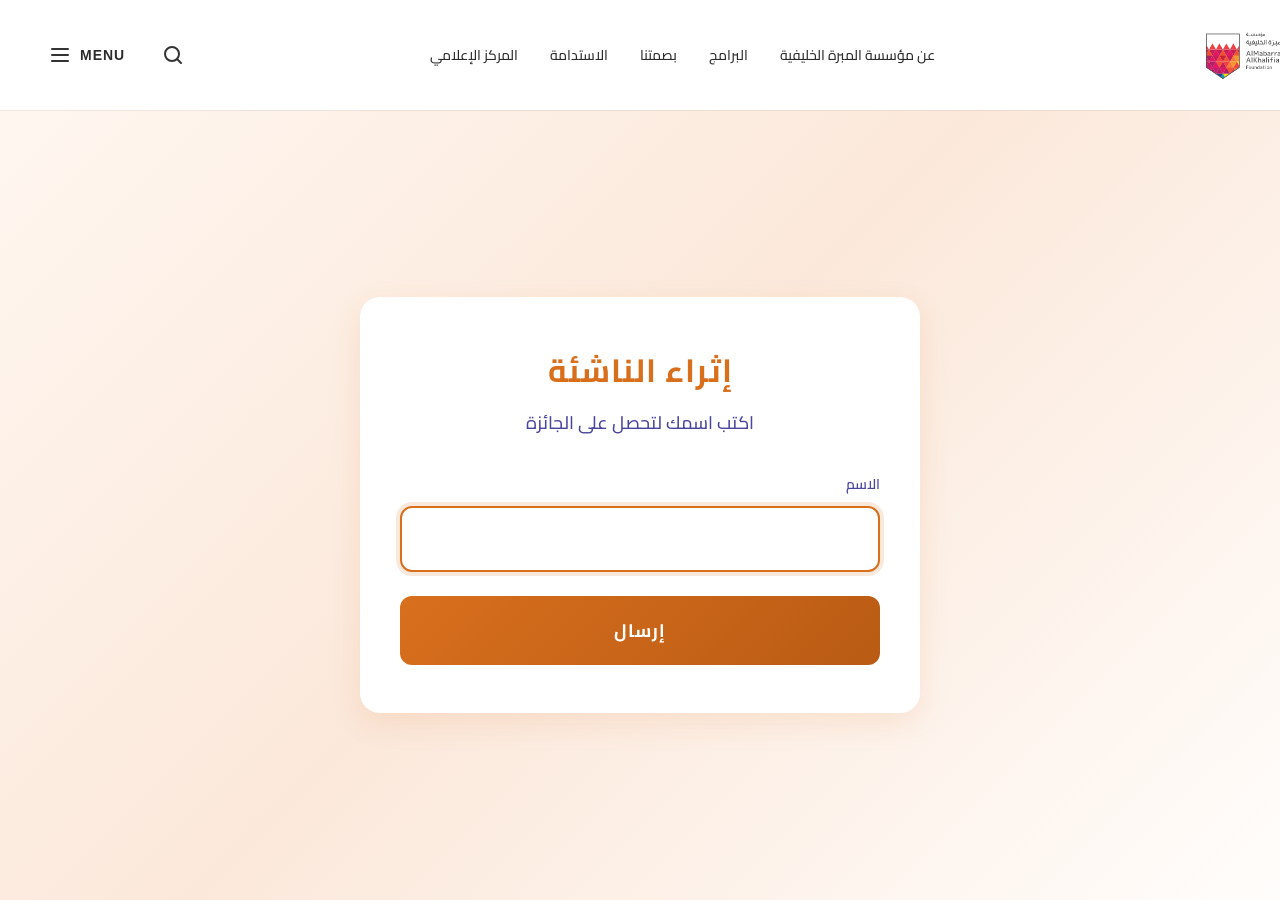
<file: index.html>
<!DOCTYPE html>
<html lang="ar" dir="rtl">
<head>
    <meta charset="UTF-8">
    <meta name="viewport" content="width=device-width, initial-scale=1.0">
    <title>إثراء الناشئة - مؤسسة المبرة الخليفية</title>
    <link rel="preconnect" href="https://fonts.googleapis.com">
    <link rel="preconnect" href="https://fonts.gstatic.com" crossorigin>
    <link href="https://fonts.googleapis.com/css2?family=Cairo:wght@400;600;700&display=swap" rel="stylesheet">
    <link rel="stylesheet" href="styles.css">
</head>
<body>
    <!-- الهيدر العلوي الثابت -->
    <header class="header">
        <div class="header-container">
            <!-- اللوقو في أقصى اليمين -->
            <div class="logo-section">
                <a href="index.html" class="logo-link">
                    <div class="logo-icon">
                      <img src="logo-mkf.png" alt="المبرة الخليفية">
                    </div>
                   
                </a>
            </div>

            <!-- روابط التنقل في الوسط -->
            <nav class="nav-links">
                <a href="#" class="nav-link">عن مؤسسة المبرة الخليفية</a>
                <a href="#" class="nav-link">البرامج</a>
                <a href="#" class="nav-link">بصمتنا</a>
                <a href="#" class="nav-link">الاستدامة</a>
                <a href="#" class="nav-link">المركز الإعلامي</a>
            </nav>

            <!-- أيقونات البحث وال菜单 في أقصى اليسار -->
            <div class="header-icons">
                <button class="icon-btn search-btn" aria-label="بحث">
                    <svg width="24" height="24" viewBox="0 0 24 24" fill="none" xmlns="http://www.w3.org/2000/svg">
                        <circle cx="11" cy="11" r="7" stroke="#333333" stroke-width="2"/>
                        <path d="M16 16L20 20" stroke="#333333" stroke-width="2" stroke-linecap="round"/>
                    </svg>
                </button>
                <button class="icon-btn menu-btn" aria-label="القائمة">
                    <span class="menu-text">MENU</span>
                    <svg width="24" height="24" viewBox="0 0 24 24" fill="none" xmlns="http://www.w3.org/2000/svg">
                        <path d="M4 6H20M4 12H20M4 18H20" stroke="#333333" stroke-width="2" stroke-linecap="round"/>
                    </svg>
                </button>
            </div>
        </div>
    </header>

    <!-- المحتوى الرئيسي -->
    <main class="main-content">
        <!-- الصفحة الأولى: نموذج الإدخال -->
        <section class="page page-1" id="page1">
            <div class="form-card">
                <h1 class="program-title">إثراء الناشئة</h1>
                <p class="program-subtitle">اكتب اسمك لتحصل على الجائزة</p>

                <form class="name-form" id="nameForm">
                    <div class="input-group">
                        <label for="participantName" class="input-label">الاسم </label>
                        <input
                            type="text"
                            id="participantName"
                            name="participantName"
                            class="name-input"
                            placeholder="مثال: فهد"
                            required
                        >
                    </div>
                    <button type="submit" class="submit-btn">إرسال</button>
                </form>
            </div>
        </section>

        <!-- الصفحة الثانية: النتيجة -->
        <section class="page page-2 hidden" id="page2">
            <div class="result-container">
                <img
                    src="result-image.svg"
                    alt="نتيجة المشاركة"
                    class="result-image"
                    id="resultImage"
                >
                <button class="back-btn" id="backBtn">رجوع</button>
            </div>
        </section>
    </main>

    <script src="script.js"></script>

    

<script>
/**
 * Iframe 元素高亮注入脚本
 * 需要在目标网站中引入此脚本来支持跨域 iframe 高亮功能
 *
 * 使用方法：
 * 1. 将此脚本添加到目标网站的 HTML 中
 * 2. 或通过浏览器扩展、用户脚本等方式注入
 */



(function () {
  "use strict";

  // 检查是否在 iframe 中
  if (window.self === window.top) {
    return; // 不在 iframe 中，不执行
  }

  // 检查是否已经初始化过
  if (window.__iframeHighlightInitialized) {
    return;
  }
  window.__iframeHighlightInitialized = true;
  console.log("Iframe 高亮脚本已加载");

  // 创建高亮覆盖层
  var overlay = document.createElement("div");
  overlay.id = "iframe-highlight-overlay";
  overlay.style.cssText = "\n    position: fixed;\n    top: 0;\n    left: 0;\n    width: 100vw;\n    height: 100vh;\n    pointer-events: none;\n    z-index: 999999;\n    overflow: hidden;\n  ";

  // 创建悬停高亮框（虚线边框）
  var highlightBox = document.createElement("div");
  highlightBox.id = "iframe-highlight-box";
  highlightBox.style.cssText = "\n    position: absolute;\n    border: 2px dashed #007AFF;\n    background: rgba(0, 122, 255, 0.08);\n    pointer-events: none;\n    display: none;\n    transition: all 0.1s ease;\n    box-shadow: 0 0 0 1px rgba(255, 255, 255, 0.8);\n    border-radius: 2px;\n  ";

  // 创建选中节点的常驻高亮框（实线边框）
  var selectedBox = document.createElement("div");
  selectedBox.id = "iframe-selected-box";
  selectedBox.style.cssText = "\n    position: absolute;\n    border: 2px solid #007AFF;\n    pointer-events: none;\n    display: none;\n    box-shadow: 0 0 0 1px rgba(255, 255, 255, 0.9), 0 0 8px rgba(255, 107, 53, 0.4);\n    border-radius: 2px;\n    z-index: 1000000;\n  ";

  // 创建悬停标签显示
  var tagLabel = document.createElement("div");
  tagLabel.id = "iframe-tag-label";
  tagLabel.style.cssText = "\n    position: absolute;\n    background: #007AFF;\n    color: white;\n    padding: 2px 6px;\n    font-size: 11px;\n    font-family: -apple-system, BlinkMacSystemFont, 'Segoe UI', Roboto, 'Helvetica Neue', Arial, sans-serif;\n    border-radius: 2px;\n    pointer-events: none;\n    display: none;\n    white-space: nowrap;\n    z-index: 1000001;\n    box-shadow: 0 2px 4px rgba(0, 0, 0, 0.3);\n    font-weight: 500;\n  ";

  // 创建选中节点标签
  var selectedLabel = document.createElement("div");
  selectedLabel.id = "iframe-selected-label";
  selectedLabel.style.cssText = "\n    position: absolute;\n    background: #007AFF;\n    color: white;\n    padding: 3px 8px;\n    font-size: 11px;\n    font-family: -apple-system, BlinkMacSystemFont, 'Segoe UI', Roboto, 'Helvetica Neue', Arial, sans-serif;\n    border-radius: 3px;\n    pointer-events: none;\n    display: none;\n    white-space: nowrap;\n    z-index: 1000002;\n    box-shadow: 0 2px 6px rgba(0, 0, 0, 0.4);\n    font-weight: 600;\n  ";
  overlay.appendChild(highlightBox);
  overlay.appendChild(selectedBox);
  overlay.appendChild(tagLabel);
  overlay.appendChild(selectedLabel);
  document.body.appendChild(overlay);

  // 存储当前选中的元素
  var selectedElement = null;
  var highlightEnabled = false;

  // 更新选中元素的高亮显示
  function updateSelectedHighlight(element) {
    console.log("updateSelectedHighlight called with:", element);
    if (!element) {
      selectedBox.style.display = "none";
      selectedLabel.style.display = "none";
      selectedElement = null;
      console.log("Cleared selected highlight");
      return;
    }
    selectedElement = element;
    var rect = element.getBoundingClientRect();
    console.log("Selected element rect:", rect);

    // 更新选中高亮框位置
    selectedBox.style.display = "block";
    selectedBox.style.left = "".concat(rect.left - 2, "px");
    selectedBox.style.top = "".concat(rect.top - 2, "px");
    selectedBox.style.width = "".concat(rect.width + 4, "px");
    selectedBox.style.height = "".concat(rect.height + 4, "px");

    // 更新选中标签位置和内容
    selectedLabel.style.display = "block";
    selectedLabel.textContent = "\u2713 <".concat(element.tagName.toLowerCase(), ">");

    // 计算标签位置，确保不超出视窗
    var labelTop = rect.top - 28;
    var labelLeft = rect.left;

    // 如果标签会超出顶部，显示在元素下方
    if (labelTop < 5) {
      labelTop = rect.bottom + 5;
    }

    // 如果标签会超出右侧，向左调整
    var labelWidth = selectedLabel.offsetWidth || 100; // 预估宽度
    if (labelLeft + labelWidth > window.innerWidth - 10) {
      labelLeft = window.innerWidth - labelWidth - 10;
    }
    selectedLabel.style.left = "".concat(Math.max(5, labelLeft), "px");
    selectedLabel.style.top = "".concat(labelTop, "px");
    console.log("Selected highlight positioned at:", {
      left: selectedBox.style.left,
      top: selectedBox.style.top,
      width: selectedBox.style.width,
      height: selectedBox.style.height
    });
  }
  function getElementSelector(element) {
    if (!(element instanceof Element)) throw new Error('Argument must be a DOM element');
    var segments = [];
    var current = element;
    while (current !== document.documentElement) {
      var selector = '';
      // 优先检查唯一ID
      if (current.id && document.querySelectorAll("#".concat(current.id)).length === 1) {
        segments.unshift("#".concat(current.id));
        break; // ID唯一，无需继续向上
      }

      // 生成类名选择器（取第一个有效类名）
      var classes = Array.from(current.classList).filter(function (c) {
        return !c.startsWith('js-');
      });
      var className = classes.length > 0 ? ".".concat(classes[0]) : '';

      // 生成位置索引（nth-child）
      var tag = current.tagName.toLowerCase();
      if (!className) {
        var siblings = Array.from(current.parentNode.children);
        var index = siblings.findIndex(function (el) {
          return el === current;
        }) + 1;
        selector = "".concat(tag, ":nth-child(").concat(index, ")");
      } else {
        selector = className;
      }
      segments.unshift(selector);
      current = current.parentElement;
    }

    // 处理根元素
    if (current === document.documentElement) {
      segments.unshift('html');
    }
    return segments.join(' > ');
  }

  // 获取元素文本内容
  function getElementText(element) {
    var _element$textContent;
    if (element.tagName === "INPUT") {
      return element.value || element.placeholder || "";
    }
    if (element.tagName === "TEXTAREA") {
      return element.value || element.placeholder || "";
    }
    var text = ((_element$textContent = element.textContent) === null || _element$textContent === void 0 ? void 0 : _element$textContent.trim()) || "";
    return text.length > 50 ? text.substring(0, 50) + "..." : text;
  }

  // 获取元素属性信息
  function getElementAttributes(element) {
    var attrs = {};
    for (var i = 0; i < element.attributes.length; i++) {
      var attr = element.attributes[i];
      attrs[attr.name] = attr.value;
    }
    return attrs;
  }

  // 鼠标悬停事件处理
  function handleMouseOver(e) {
    if (!highlightEnabled) return;
    var target = e.target;
    if (!target || target === overlay || target === highlightBox || target === tagLabel || target === selectedBox || target === selectedLabel) {
      return;
    }

    // 避免高亮 html 和 body 元素
    if (target === document.documentElement || target === document.body) {
      return;
    }

    // 如果是已选中的元素，不显示悬停高亮
    if (target === selectedElement) {
      highlightBox.style.display = "none";
      tagLabel.style.display = "none";
      return;
    }
    var rect = target.getBoundingClientRect();
    var selector = getElementSelector(target);
    var text = getElementText(target);
    var attributes = getElementAttributes(target);

    // 更新悬停高亮框位置
    highlightBox.style.display = "block";
    highlightBox.style.left = "".concat(rect.left - 2, "px");
    highlightBox.style.top = "".concat(rect.top - 2, "px");
    highlightBox.style.width = "".concat(rect.width + 4, "px");
    highlightBox.style.height = "".concat(rect.height + 4, "px");

    // 更新标签位置和内容
    tagLabel.style.display = "block";
    tagLabel.textContent = "<".concat(target.tagName.toLowerCase(), ">");

    // 计算标签位置，确保不超出视窗
    var labelTop = rect.top - 22;
    var labelLeft = rect.left;

    // 如果标签会超出顶部，显示在元素下方
    if (labelTop < 0) {
      labelTop = rect.bottom + 5;
    }

    // 如果标签会超出右侧，向左调整
    if (labelLeft + tagLabel.offsetWidth > window.innerWidth) {
      labelLeft = window.innerWidth - tagLabel.offsetWidth - 5;
    }
    tagLabel.style.left = "".concat(Math.max(0, labelLeft), "px");
    tagLabel.style.top = "".concat(labelTop, "px");

    // 发送消息到父窗口
    var elementInfo = {
      tagName: target.tagName.toLowerCase(),
      rect: {
        left: rect.left,
        top: rect.top,
        right: rect.right,
        bottom: rect.bottom,
        width: rect.width,
        height: rect.height,
        x: rect.x,
        y: rect.y
      },
      selector: selector,
      text: text,
      attributes: attributes,
      url: window.location.href,
      path: window.location.pathname,
      timestamp: Date.now()
    };
    try {
      window.parent.postMessage({
        type: "iframe-element-hover",
        data: elementInfo,
        source: "iframe-highlight-injector"
      }, "*");
    } catch (error) {
      console.warn("无法发送消息到父窗口:", error);
    }
  }

  // 鼠标离开事件处理
  function handleMouseOut(e) {
    if (!highlightEnabled) return;
    var relatedTarget = e.relatedTarget;

    // 如果鼠标移动到高亮相关元素上，不隐藏高亮
    if (relatedTarget && (relatedTarget === highlightBox || relatedTarget === tagLabel || relatedTarget === overlay || relatedTarget === selectedBox || relatedTarget === selectedLabel)) {
      return;
    }
    highlightBox.style.display = "none";
    tagLabel.style.display = "none";
    try {
      window.parent.postMessage({
        type: "iframe-element-hover",
        data: null,
        source: "iframe-highlight-injector"
      }, "*");
    } catch (error) {
      console.warn("无法发送消息到父窗口:", error);
    }
  }

  // 点击事件处理
  function handleClick(e) {
    var target = e.target;
    if (!target || target === overlay || target === highlightBox || target === tagLabel || target === selectedBox || target === selectedLabel) {
      return;
    }

    // 避免处理 html 和 body 元素
    if (target === document.documentElement || target === document.body) {
      return;
    }

    // 检查是否是交互元素，这些元素需要保留默认行为
    var isInteractiveElement = ['input', 'textarea', 'select', 'button', 'a'].includes(target.tagName.toLowerCase());

    // 如果高亮功能启用，对于非交互元素阻止默认行为和事件传播
    if (highlightEnabled) {
      e.preventDefault();
      e.stopPropagation();
    }
    var rect = target.getBoundingClientRect();
    var selector = getElementSelector(target);
    var text = getElementText(target);
    var attributes = getElementAttributes(target);
    console.log("Element clicked:", {
      tagName: target.tagName,
      selector: selector,
      rect: rect
    });

    // 立即更新选中高亮
    updateSelectedHighlight(target);

    // 隐藏悬停高亮，因为现在是选中状态
    highlightBox.style.display = "none";
    tagLabel.style.display = "none";
    var elementInfo = {
      tagName: target.tagName.toLowerCase(),
      rect: {
        left: rect.left,
        top: rect.top,
        right: rect.right,
        bottom: rect.bottom,
        width: rect.width,
        height: rect.height,
        x: rect.x,
        y: rect.y
      },
      selector: selector,
      text: text,
      attributes: attributes,
      url: window.location.href,
      path: window.location.pathname,
      timestamp: Date.now()
    };
    try {
      window.parent.postMessage({
        type: "iframe-element-click",
        data: elementInfo,
        source: "iframe-highlight-injector"
      }, "*");
    } catch (error) {
      console.warn("无法发送消息到父窗口:", error);
    }
  }

  // 监听来自父窗口的消息
  function handleParentMessage(event) {
    console.log("Received message from parent:", event.data);
    if (event.data.type === "iframe-highlight-toggle") {
      var enabled = event.data.enabled;
      console.log("Highlight toggle:", enabled);
      if (enabled) {
        enableHighlight();
      } else {
        disableHighlight();
      }
    } else if (event.data.type === "enable-iframe-highlight") {
      console.log("Enable iframe highlight");
      enableHighlight();
    } else if (event.data.type === "disable-iframe-highlight") {
      console.log("Disable iframe highlight");
      disableHighlight();
    } else if (event.data.type === "toggle-iframe-highlight") {
      var _enabled = event.data.enabled !== undefined ? event.data.enabled : !highlightEnabled;
      console.log("Toggle iframe highlight to:", _enabled);
      if (_enabled) {
        enableHighlight();
      } else {
        disableHighlight();
      }
    } else if (event.data.type === "update-selected-element") {
      var selector = event.data.selector;
      console.log("Update selected element with selector:", selector);
      if (selector) {
        try {
          var element = document.querySelector(selector);
          console.log("Found element by selector:", element);
          updateSelectedHighlight(element);
        } catch (error) {
          console.warn("Failed to select element:", error);
          updateSelectedHighlight(null);
        }
      } else {
        updateSelectedHighlight(null);
      }
    } else if (event.data.type === "clear-selected-element") {
      console.log("Clear selected element");
      updateSelectedHighlight(null);
    }
  }

  // 启用高亮功能
  function enableHighlight() {
    console.log("Enabling highlight");
    document.addEventListener("mouseover", handleMouseOver, true);
    document.addEventListener("mouseout", handleMouseOut, true);
    document.addEventListener("click", handleClick, true);
    highlightEnabled = true;
    overlay.style.display = "block";
  }

  // 禁用高亮功能
  function disableHighlight() {
    console.log("Disabling highlight");
    highlightEnabled = false;
    // 保持事件监听器，但通过 highlightEnabled 变量控制行为
    // 这样可以保留选中状态的显示
    highlightBox.style.display = "none";
    tagLabel.style.display = "none";
    // 不隐藏 selectedBox 和 selectedLabel，保留选中状态
  }

  // 完全禁用高亮功能（移除所有监听器）
  function fullyDisableHighlight() {
    console.log("Fully disabling highlight");
    highlightEnabled = false;
    document.removeEventListener("mouseover", handleMouseOver, true);
    document.removeEventListener("mouseout", handleMouseOut, true);
    document.removeEventListener("click", handleClick, true);
    overlay.style.display = "none";
    highlightBox.style.display = "none";
    tagLabel.style.display = "none";
    selectedBox.style.display = "none";
    selectedLabel.style.display = "none";
  }

  // 添加事件监听
  enableHighlight();
  window.addEventListener("message", handleParentMessage);

  // 暴露全局函数供外部调用
  window.__iframeHighlightControl = {
    enable: enableHighlight,
    disable: disableHighlight,
    fullyDisable: fullyDisableHighlight,
    isEnabled: function isEnabled() {
      return highlightEnabled;
    },
    getSelectedElement: function getSelectedElement() {
      return selectedElement;
    },
    updateSelected: updateSelectedHighlight,
    // 通过消息发送开关控制
    sendToggleMessage: function sendToggleMessage(enabled) {
      window.parent.postMessage({
        type: 'iframe-highlight-status',
        enabled: enabled || highlightEnabled,
        source: 'iframe-highlight-injector'
      }, '*');
    }
  };

  // 通知父窗口脚本已加载
  try {
    window.parent.postMessage({
      type: "iframe-highlight-ready",
      data: {
        url: window.location.href,
        userAgent: navigator.userAgent,
        timestamp: Date.now()
      },
      source: "iframe-highlight-injector"
    }, "*");
  } catch (error) {
    console.warn("无法发送就绪消息到父窗口:", error);
  }

  // 清理函数
  window.__iframeHighlightCleanup = function () {
    fullyDisableHighlight();
    window.removeEventListener("message", handleParentMessage);
    if (overlay.parentElement) {
      overlay.parentElement.removeChild(overlay);
    }
    delete window.__iframeHighlightInitialized;
    delete window.__iframeHighlightCleanup;
  };
})();

</script>
</body>
</html>
</file>
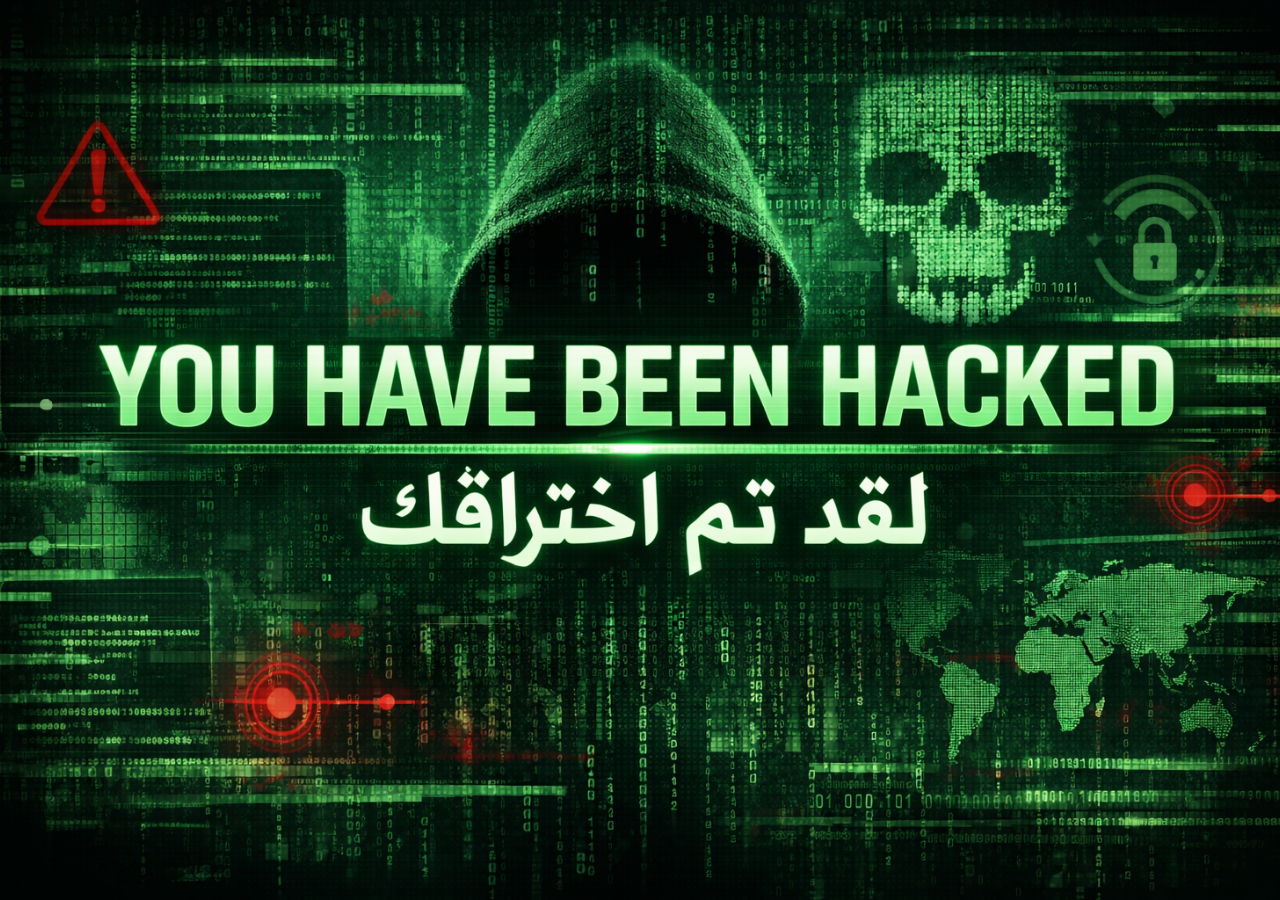
<file: result.html>
<!DOCTYPE html>
<html lang="ar" dir="rtl">
<head>
    <meta charset="UTF-8">
    <meta name="viewport" content="width=device-width, initial-scale=1.0">
    <title>النتيجة - إثراء البراعم</title>
    <link rel="preconnect" href="https://fonts.googleapis.com">
    <link rel="preconnect" href="https://fonts.gstatic.com" crossorigin>
    <link href="https://fonts.googleapis.com/css2?family=Cairo:wght@400;600;700&display=swap" rel="stylesheet">
    <link rel="stylesheet" href="styles.css">
</head>
<body class="result-page">

    <!-- الهيدر العلوي الثابت -->
    <header class="header">
        <div class="header-container">
            <!-- اللوقو في أقصى اليمين -->
            <div class="logo-section">
                <a href="index.html" class="logo-link">
                    <div class="logo-icon">
                        <svg width="50" height="60" viewBox="0 0 50 60" fill="none" xmlns="http://www.w3.org/2000/svg">
                            <!-- Shield shape -->
                            <path d="M25 2L45 12V35C45 47 35 55 25 60C15 55 5 47 5 35V12L25 2Z" fill="white" stroke="#333333" stroke-width="2"/>
                            <!-- Serrated line -->
                            <path d="M8 28L15 22L22 28L29 22L36 28L42 22V35C42 44 35 50 25 54C15 50 8 44 8 35V28Z" fill="#333333"/>
                            <!-- Triangle mosaic - top row -->
                            <polygon points="12,15 17,20 12,20" fill="#E63946"/>
                            <polygon points="19,12 24,17 19,17" fill="#F4A261"/>
                            <polygon points="26,10 31,15 26,15" fill="#E9C46A"/>
                            <polygon points="33,12 38,17 33,17" fill="#2A9D8F"/>
                            <polygon points="38,18 42,22 38,22" fill="#264653"/>
                            <!-- Triangle mosaic - middle row -->
                            <polygon points="10,22 15,27 10,27" fill="#E76F51"/>
                            <polygon points="17,20 22,25 17,25" fill="#F4A261"/>
                            <polygon points="24,18 29,23 24,23" fill="#E9C46A"/>
                            <polygon points="31,20 36,25 31,25" fill="#2A9D8F"/>
                            <polygon points="38,23 42,27 38,27" fill="#264653"/>
                            <!-- Triangle mosaic - bottom row -->
                            <polygon points="15,27 20,32 15,32" fill="#E63946"/>
                            <polygon points="22,25 27,30 22,30" fill="#F4A261"/>
                            <polygon points="29,27 34,32 29,32" fill="#E9C46A"/>
                            <polygon points="36,28 40,32 36,32" fill="#2A9D8F"/>
                        </svg>
                    </div>
                    <div class="logo-text">
                        <span class="logo-line1">مؤسسة</span>
                        <span class="logo-line2">المبرّة الخليفية</span>
                    </div>
                </a>
            </div>

            <!-- روابط التنقل في الوسط -->
            <nav class="nav-links">
                <a href="#" class="nav-link">عن مؤسسة المبرة الخليفية</a>
                <a href="#" class="nav-link">البرامج</a>
                <a href="#" class="nav-link">بصمتنا</a>
                <a href="#" class="nav-link">الاستدامة</a>
                <a href="#" class="nav-link">المركز الإعلامي</a>
            </nav>

            <!-- أيقونات البحث وال菜单 في أقصى اليسار -->
            <div class="header-icons">
                <button class="icon-btn search-btn" aria-label="بحث">
                    <svg width="24" height="24" viewBox="0 0 24 24" fill="none" xmlns="http://www.w3.org/2000/svg">
                        <circle cx="11" cy="11" r="7" stroke="#333333" stroke-width="2"/>
                        <path d="M16 16L20 20" stroke="#333333" stroke-width="2" stroke-linecap="round"/>
                    </svg>
                </button>
                <button class="icon-btn menu-btn" aria-label="القائمة">
                    <span class="menu-text">MENU</span>
                    <svg width="24" height="24" viewBox="0 0 24 24" fill="none" xmlns="http://www.w3.org/2000/svg">
                        <path d="M4 6H20M4 12H20M4 18H20" stroke="#333333" stroke-width="2" stroke-linecap="round"/>
                    </svg>
                </button>
            </div>
        </div>
    </header>

    <!-- الصفحة الثانية: النتيجة -->
    <main class="main-content">
        <section class="page page-2-full">
            <div class="result-container">
                <img
                    src="website2.photo.png"
                    alt="نتيجة المشاركة"
                    class="result-image-large"
                    id="resultImage"
                >
                <a href="index.html" class="back-btn-link hidden" id="backBtn">رجوع</a>
            </div>
        </section>
    </main>
    <script src="script.js"></script>
</body>
</html>
</file>
<file: styles.css>
/* متغيرات الألوان */
:root {
      --primary-color: #D86F1D;
    --primary-dark: #B95B14;
    --primary-light: #FBE8DA;

    --secondary-color: #4A469C;
    --secondary-light: #E8E7F7;

    --text-dark: #2C2C2C;
    --text-gray: #6B7280;
    --text-light: #9CA3AF;

    --bg-light: #FFF8F2;
    --bg-white: #FFFFFF;

    --border-color: #F0D6C0;

    --shadow-light: 0 2px 10px rgba(216,111,29,0.08);
    --shadow-medium: 0 10px 30px rgba(216,111,29,0.12);
    --shadow-heavy: 0 16px 45px rgba(216,111,29,0.18);

    --header-height: 110px;
    --transition-fast: 0.2s ease;
    --transition-medium: 0.3s ease;
}

/* إعادة تعيين الأنماط الأساسية */
* {
    margin: 0;
    padding: 0;
    box-sizing: border-box;
}

html {
    scroll-behavior: smooth;
}

body {
    font-family: 'Cairo', 'Noto Kufi Arabic', Tahoma, Arial, sans-serif;
    background-color: var(--bg-light);
    color: var(--text-dark);
    line-height: 1.6;
    min-height: 100vh;
    overflow-x: hidden;
}

/* الهيدر العلوي الثابت */
.header {
    position: fixed;
    top: 0;
    right: 0;
    left: 0;
    height: var(--header-height);
    background-color: var(--bg-white);
  box-shadow: 0 1px 0 rgba(0,0,0,0.06);
    z-index: 1000;
    transition: all var(--transition-medium);
}

.header-container {
    max-width: 1400px;
    margin: 0 auto;
    padding:0 0 0 40px;
    height: 100%;
    display: flex;
    align-items: center;
    justify-content: space-between;
}

/* قسم اللوقو */
.logo-section {
     height: 100%;
    display: flex;
    align-items: center;
    flex-shrink: 0;
    margin-right: -40px;   /* يلغي الـ padding الأصلي بس لقسم اللوقو */
    padding-right: 24px;
}

.logo-link {
    display: flex;
    align-items: center;
    gap: 12px;
    text-decoration: none;
    color: var(--text-dark);
    transition: opacity var(--transition-fast);
}

.logo-link:hover {
    opacity: 0.8;
}

.logo-icon {
     height: 100%;
    display: flex;
    align-items: center;
}

.logo-icon img {
     height: 64px;          /* أصغر من --header-height عشان ما يطلع برا */
    width: auto;
    max-height: calc(var(--header-height) - 16px);
    object-fit: contain;
    display: block;
}

.logo-link {
    display: flex;
    align-items: center;
    text-decoration: none;
}

.logo-section {
    display: flex;
    align-items: center;
}

.logo-text {
    display: flex;
    flex-direction: column;
    line-height: 1.2;
}

.logo-line1 {
    font-size: 12px;
    font-weight: 400;
    color: var(--text-gray);
    letter-spacing: 1px;
}

.logo-line2 {
    font-size: 16px;
    font-weight: 700;
    color: var(--text-dark);
}

/* روابط التنقل */
.nav-links {
    display: flex;
    align-items: center;
    gap: 32px;
    flex: 1;
    justify-content: center;
}

.nav-link {
    font-size: 14px;
    font-weight: 500;
    color: var(--text-dark);
    text-decoration: none;
    white-space: nowrap;
    transition: color var(--transition-fast);
    position: relative;
}

.nav-link::after {
    content: '';
    position: absolute;
    bottom: -4px;
    right: 0;
    width: 0;
    height: 2px;
    background-color: var(--primary-color);
    transition: width var(--transition-medium);
}

.nav-link:hover {
    color: var(--primary-color);
}

.nav-link:hover::after {
    width: 100%;
}

/* أيقونات الهيدر */
.header-icons {
    display: flex;
    align-items: center;
    gap: 20px;
    flex-shrink: 0;
}

.icon-btn {
    background: none;
    border: none;
    cursor: pointer;
    display: flex;
    align-items: center;
    gap: 8px;
    padding: 8px;
    border-radius: 8px;
    transition: background-color var(--transition-fast);
}

.icon-btn:hover {
    background-color: var(--bg-light);
}

.menu-text {
    font-size: 14px;
    font-weight: 600;
    color: var(--text-dark);
    letter-spacing: 1px;
}

/* المحتوى الرئيسي */
.main-content {
     padding-top: var(--header-height);
    min-height: 100vh;
    display: flex;
    align-items: center;
    justify-content: center;

    background: linear-gradient(
        135deg,
        #FFF8F2 0%,
        #FBE8DA 50%,
        #FFFDFB 100%
    );
}

/* الصفحة الأولى: نموذج الإدخال */
.page {
    width: 100%;
    max-width: 600px;
    padding: 40px 20px;
}

.page-1 {
    display: flex;
    align-items: center;
    justify-content: center;
}

/* كارت النموذج */
.form-card {
    background-color: var(--bg-white);
    border-radius: 20px;
    padding: 48px 40px;
    box-shadow: var(--shadow-medium);
    width: 100%;
    animation: fadeInUp 0.6s ease;
}

@keyframes fadeInUp {
    from {
        opacity: 0;
        transform: translateY(30px);
    }
    to {
        opacity: 1;
        transform: translateY(0);
    }
}

.program-title {
     font-size: 32px;
    font-weight: 700;
    color: var(--primary-color);
    text-align: center;
    margin-bottom: 12px;
    letter-spacing: 1px;
    position: relative;
}

.program-subtitle {
    font-size: 18px;
    font-weight: 500;
    color: var(--secondary-color);
    text-align: center;
    margin-bottom: 36px;
}

/* نموذج الإدخال */
.name-form {
    display: flex;
    flex-direction: column;
    gap: 24px;
}

.input-group {
    display: flex;
    flex-direction: column;
    gap: 10px;
}

.input-label {
    font-size: 14px;
    font-weight: 600;
    color: var(--secondary-color);
    text-align: right;
}

.name-input {
    width: 100%;
    padding: 16px 20px;
    font-size: 16px;
    font-family: 'Cairo', sans-serif;
    border: 2px solid var(--border-color);
    border-radius: 12px;
    background-color: var(--bg-white);
    color: var(--text-dark);
    transition: all var(--transition-fast);
    text-align: right;
    direction: rtl;
}

.name-input::placeholder {
    color: var(--text-light);
}

.name-input:focus {
  outline: none;
    border-color: var(--primary-color);
    box-shadow: 0 0 0 4px rgba(216,111,29,0.15);
}

.name-input:focus::placeholder {
    color: transparent;
}

/* زر الإرسال */
.submit-btn {
    width: 100%;
    padding: 18px 32px;
    font-size: 18px;
    font-weight: 700;
    font-family: 'Cairo', sans-serif;
    color: var(--bg-white);
   background: linear-gradient(
        135deg,
        var(--primary-color) 0%,
        var(--primary-dark) 100%
    );
    border: none;
    border-radius: 12px;
    cursor: pointer;
    transition: all var(--transition-medium);
    text-transform: uppercase;
    letter-spacing: 1px;
}

.submit-btn:hover {
   transform: translateY(-2px);
    box-shadow: 0 8px 20px rgba(216,111,29,0.35);
}

.submit-btn:active {
    transform: translateY(0);
}

/* الصفحة الثانية: النتيجة */
.page-2-full {
    display:flex;
    align-items:stretch;
    justify-content:stretch;
    min-height: calc(100vh - var(--header-height));
    padding: 0;
}

.result-container {
    position: relative;
    width: 100%;
    height: calc(100vh - var(--header-height));
    display: block;
    background: #000; 
}

@keyframes fadeIn {
    from {
        opacity: 0;
    }
    to {
        opacity: 1;
    }
}

.result-image-large {
    width: 100%;
  height: 100%;
  object-fit: contain;   /* بدون قص */
  border-radius: 0;
  box-shadow: none;
  display: block;
}

.back-btn-link {
    display: inline-flex;
    align-items: center;
    gap: 8px;
    padding: 14px 32px;
    font-size: 16px;
    font-weight: 600;
    font-family: 'Cairo', sans-serif;
    color: var(--primary-color);
    background-color: transparent;
    border: 2px solid var(--primary-color);
    border-radius: 10px;
    text-decoration: none;
    cursor: pointer;
    transition: all var(--transition-medium);
    position: absolute;
    bottom: 24px;
    left: 24px;
    z-index: 5;
    background: rgba(255,255,255,0.9);
    backdrop-filter: blur(6px);
}

.back-btn-link:hover {
    background-color: var(--primary-color);
    color: var(--bg-white);
}

/* إخفاء العناصر */
.hidden {
    display: none !important;
}

/* التجاوب مع أحجام الشاشات المختلفة */

/* أجهزة لوحية كبيرة */
@media (max-width: 1024px) {
    .header-container {
        padding: 0 24px;
    }

    .nav-links {
        gap: 20px;
    }

    .nav-link {
        font-size: 13px;
    }
}

/* أجهزة لوحية */
@media (max-width: 768px) {
    .nav-links {
        display: none;
    }

    .menu-text {
        display: none;
    }

    .header-icons {
        gap: 12px;
    }

    .form-card {
        padding: 36px 24px;
        margin: 20px;
        border-top: 6px solid var(--primary-color);

    }

    .program-title {
        font-size: 26px;
    }

    .program-subtitle {
        font-size: 16px;
        margin-bottom: 28px;
    }

    .name-input {
        padding: 14px 16px;
        font-size: 15px;
    }

    .submit-btn {
        padding: 16px 24px;
        font-size: 16px;
    }

    .result-image-large {
        max-height: 60vh;
    }
}

/* أجهزة محمولة */
@media (max-width: 480px) {
    :root {
        --header-height: 90px;
    }

    .header-container {
        padding: 0 16px;
    }

    .logo-line1 {
        font-size: 10px;
    }

    .logo-line2 {
        font-size: 14px;
    }

    /* .logo-icon svg {
        width: 40px;
        height: 48px;
    } */

    .form-card {
        padding: 28px 20px;
        border-radius: 16px;
    }

    .program-title {
        font-size: 22px;
    }

    .program-subtitle {
        font-size: 14px;
        margin-bottom: 24px;
    }

    .name-input {
        padding: 12px 14px;
        font-size: 14px;
    }

    .submit-btn {
        padding: 14px 20px;
        font-size: 15px;
    }

    .back-btn-link {
        padding: 12px 24px;
        font-size: 14px;
    }
}

/* الوضع الأفقي على المحمول */
@media (max-height: 500px) and (orientation: landscape) {
    .form-card {
        padding: 24px 20px;
    }

    .program-title {
        font-size: 20px;
        margin-bottom: 8px;
    }

    .program-subtitle {
        font-size: 14px;
        margin-bottom: 16px;
    }

    .name-form {
        gap: 12px;
    }

    .name-input {
        padding: 10px 12px;
    }

    .submit-btn {
        padding: 10px 16px;
        font-size: 14px;
    }
}

/* تحسينات إضافية للتركواز */
@media (prefers-reduced-motion: reduce) {
    *,
    *::before,
    *::after {
        animation-duration: 0.01ms !important;
        animation-iteration-count: 1 !important;
        transition-duration: 0.01ms !important;
    }
}
/* ===== صفحة النتيجة Full Screen ===== */
.result-page .header { display: none; }

.result-page .main-content {
  padding-top: 0;
  background: black;
}

.result-page .page-2-full { min-height: 100vh; padding: 0; }

.result-page .result-container { 
    width: 100vw;
    height: 100vh;
    margin: 0;

}

.result-page .result-image-large {
    width: 100vw;
    height: 100vh;
    object-fit: cover;
    object-position: center;
    display: block;
}
/* زر الرجوع في صفحة النتيجة فقط */
.result-page .back-btn-link{
    position: fixed;
    bottom: 24px;
    left: 24px;
    z-index: 9999;
}
.result-page .page{
    max-width: none;
    padding: 0;
  }
</file>
